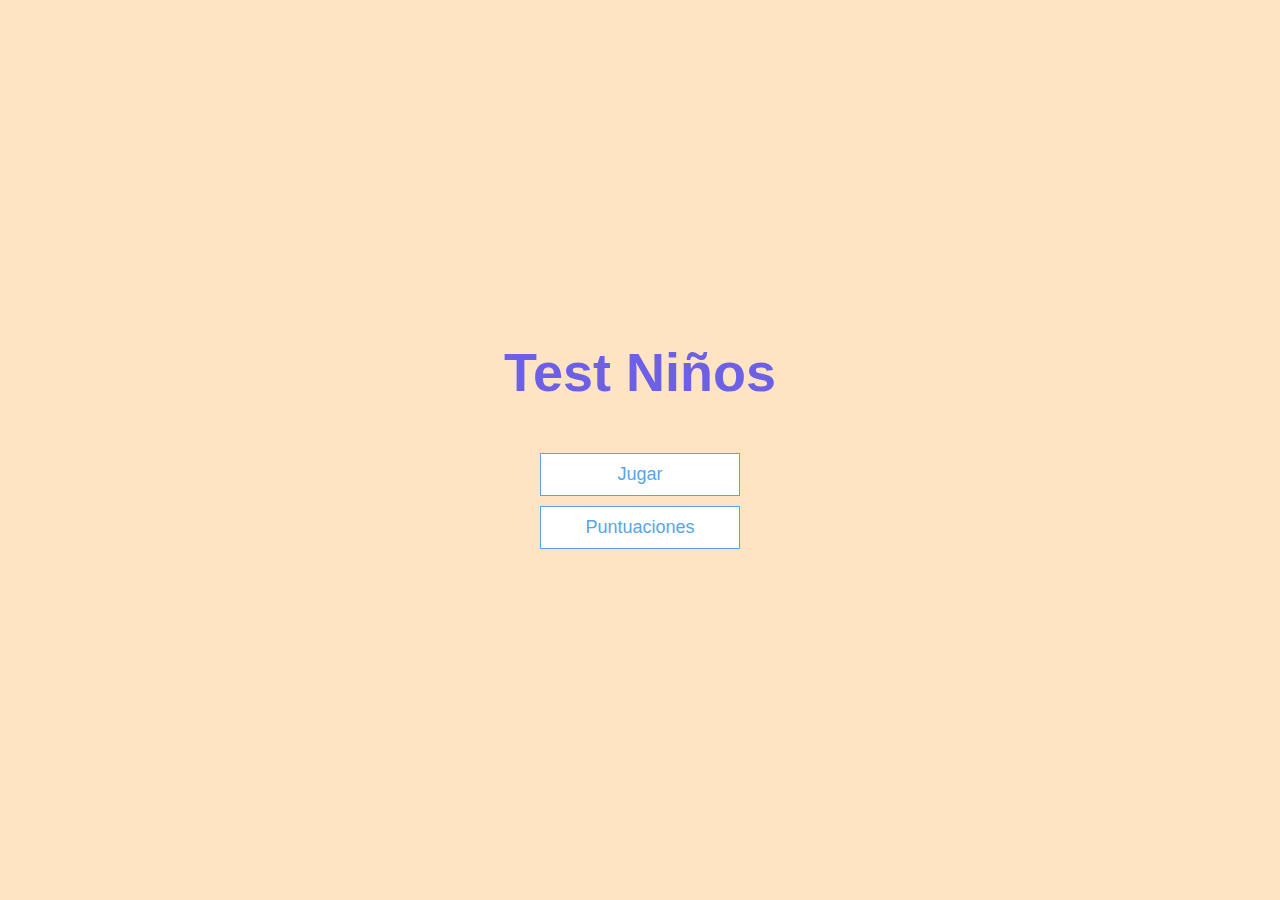
<file: index.html>
<!DOCTYPE html>
<html lang="en">
<head>
    <meta charset="UTF-8">
    <meta name="viewport" content="width=device-width, initial-scale=1.0">
    <link rel="stylesheet" href="./assets/css/style.css">
    <title>Prueba Quizz
    </title>
</head>
<body>
<main>
    <div class="container">
        <div class="flex-center flex-column" id="home">
            <h1>Test Niños</h1>
            <a class="btn" href="./assets/html/game.html">Jugar</a>
            <a class="btn" href="./assets/html/final.html">Puntuaciones</a>
        </div>
    </div>
 </main>   
</body>
</html>
</file>
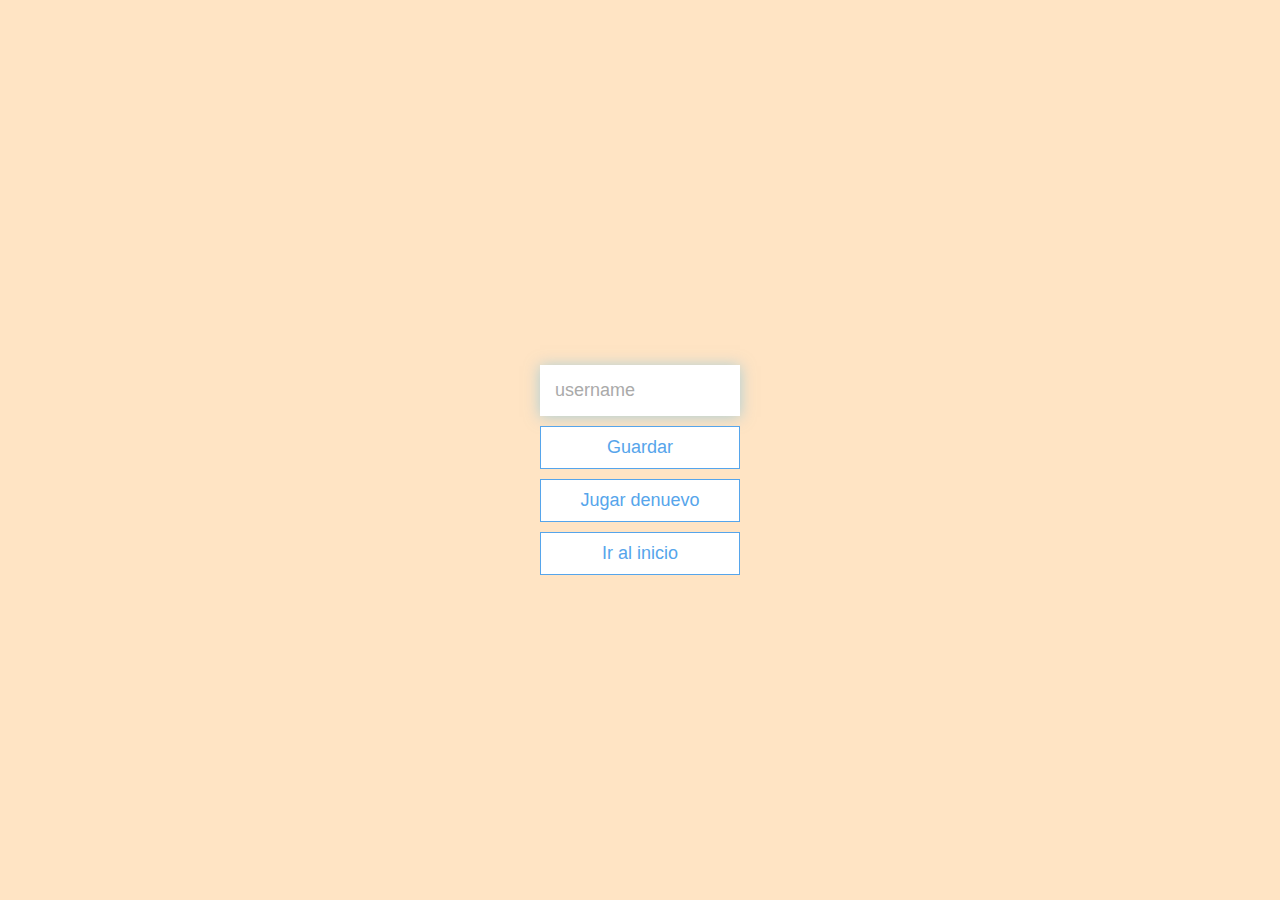
<file: assets/html/final.html>
<!DOCTYPE html>
<html lang="en">
<head>
    <meta charset="UTF-8">
    <meta name="viewport" content="width=device-width, initial-scale=1.0">
    <link rel="stylesheet" href="../css/style.css">
    <title>Felicidades</title>
</head>
<body>
    <div class="container">
        <div class="flex-center flex-column" id="end">
            <h1 id="finalScore">0</h1>
            <form action="">
                <input type="text" name="username" id="username" placeholder="username">
                <button type="submit" class="btn" id="saveScoreBtn" onclick="saveHighScore(event)" > Guardar</button>
            </form>
            <a class="btn" href="./game.html">Jugar denuevo</a>
            <a class="btn" href="../../index.html">Ir al inicio</a>
        </div>
    </div>
    <script src="../js/final.js"></script>
</body>
</html>
</file>
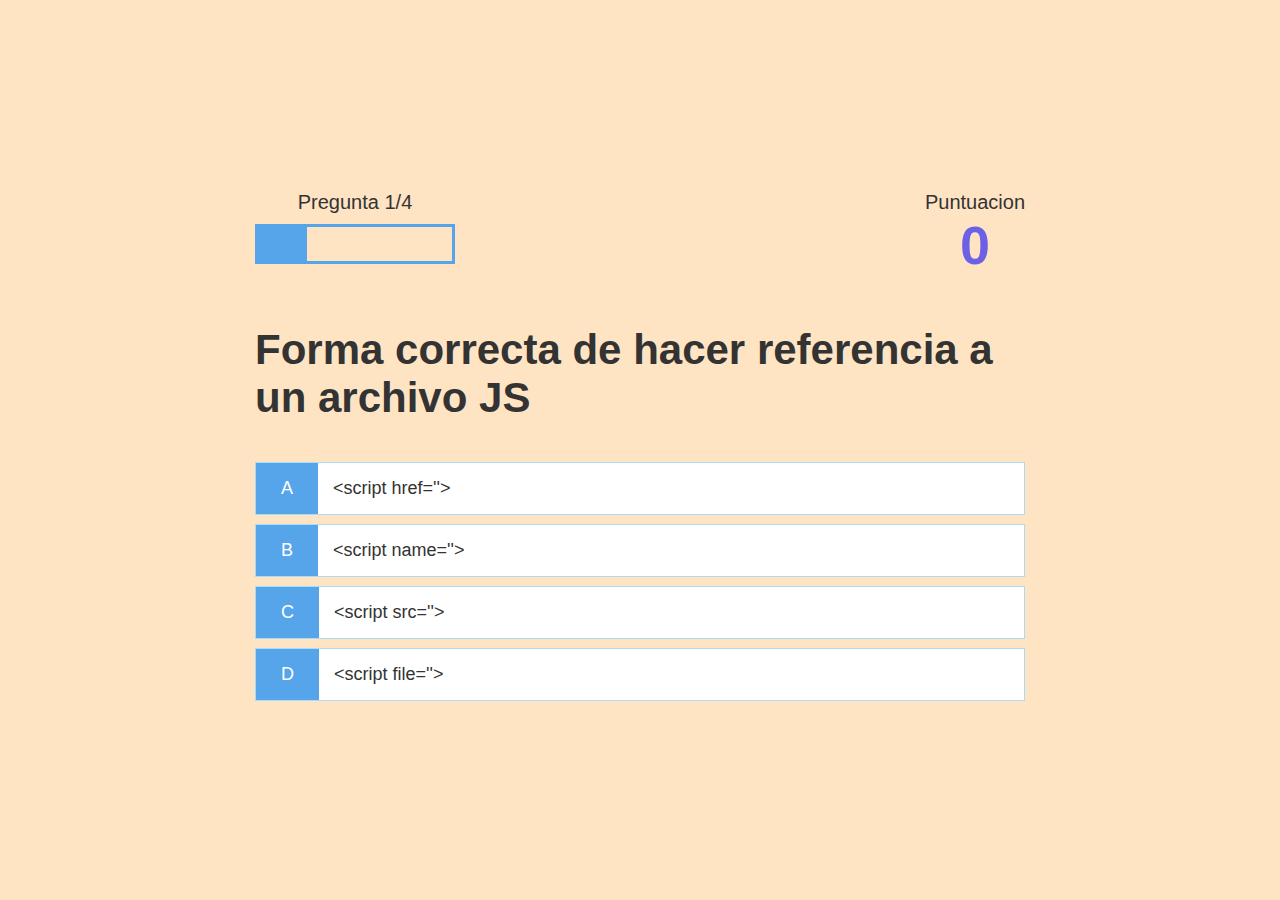
<file: assets/html/game.html>
<!DOCTYPE html>
<html lang="en">
<head>
    <meta charset="UTF-8">
    <meta name="viewport" content="width=device-width, initial-scale=1.0">
    <link rel="stylesheet" href="../css/style.css">
    <link rel="stylesheet" href="../css/game.css">
    <title>Preguntas</title>
</head>
<body>
    <div class="container">
        <div class="justify-center flex-column" id="game">
            <div class="" id="hud">
                <div class="" id="hud-item">
                    <p id="progressText" class="hud-prefix">
                        Pregunta
                    </p>
                    <div id="progressBar">
                        <div id="progressBarFull"></div>
                    </div>
                </div>
                <div class="" id="hud-item">
                    <p class="hud-prefix">
                        Puntuacion
                    </p>
                    <h1 class="hud-main-text" id="score">
                        0
                    </h1>
                </div>


            </div>
            <h2 id="question">¿Pregunta numero uno?</h2>
            <div class="choice-container">
                <p class="choice-prefix">A</p>
                <p class="choice-text" data-number="1">Choice 1</p>
            </div>
            <div class="choice-container">
                <p class="choice-prefix">B</p>
                <p class="choice-text" data-number="2">Choice 2</p>
            </div>
            <div class="choice-container">
                <p class="choice-prefix">C</p>
                <p class="choice-text" data-number="3">Choice 3</p>
            </div>
            <div class="choice-container">
                <p class="choice-prefix">D</p>
                <p class="choice-text" data-number="4">Choice 4</p>
            </div>
        </div>
    </div>

    <script src="../js/game.js"></script>
</body>
</html>
</file>
<file: assets/css/style.css>
:root{
    background-color: bisque;
    font-size: 62.5%;
}

*{
    box-sizing: border-box;
    padding: 0;
    margin: 0;
    font-family: Arial, Helvetica, sans-serif;
    color: #333;

}



h1,h2,h3,h4 {
    margin-bottom: 1rem;
}

h1{
    font-size: 5.4rem;
    color: rgba(0, 0, 255, 0.582);
    margin-bottom: 5rem;
}

h1 > span{
    font-size: 2.4rem;
    font-weight: 500;
}

h2{
    font-size: 4.2rem;
    margin-bottom: 4rem;
    font-weight: 700;
}

h3{
    font-size: 2.8rem;
    font-weight: 500;
}


.container{
    width: 100vw;
    height: 100vh;
    display: flex;
    justify-content: center;
    align-items: center;
    max-width: 800px;
    margin: 0 auto;
    padding: 1.5em;
}

.container > * {
    width: 100%;
}

.flex-column{
    display: flex;
    flex-direction: column;
}

.flex-center{
    justify-content: center;
    align-items: center;
}

.text-center{
    text-align: center;
}

.hidden{
    display:none;
}


/* BTN */

.btn{
    font-size: 1.8rem;
    padding: 1rem 0;
    width: 20rem;
    text-align: center;
    border: 0.1rem solid #56a5eb;
    margin-bottom: 1rem;
    text-decoration: none;
    color: #56a5eb;
    background-color: white ;
    
}

.btn:hover{
    cursor: pointer;
    box-shadow: 0 0.4rem 1.4rem 0 rgba(86, 185, 235, 0.5);
    transform: translateY(-0.1rem);
    transition: transform 150ms;

}

.btn[disabled]:hover{
    cursor: not-allowed;
    box-shadow: none;
    transform: none;
}

/*Forms*/
form {
    width: 100%;
    display: flex;
    flex-direction: column;
    align-items: center;
  }
  
  input {
    
    margin-bottom: 1rem;
    width: 20rem;
    padding: 1.5rem;
    font-size: 1.8rem;
    border: none;
    box-shadow: 0 0.1rem 1.4rem 0 rgba(86, 185, 235, 0.5);
  }
  
  input::placeholder {
    color: #aaa;
  }
</file>
<file: assets/css/game.css>
.choice-container{
    display: flex;
    margin-bottom:  0.5em;
    width: 100%;
    font-size: 1.8rem;
    border: 0.1rem solid rgba(86, 185, 235, 0.5);
    background-color: white;
}

.choice-container:hover{
    cursor: pointer;
    box-shadow: 0 0.4rem 1.4rem 0 rgba(86, 185, 235, 0.5);
    transform: translateY(-0.1rem);
    transition: transform 150ms;
}
.choice-prefix{
    padding: 1.5rem 2.5rem;
    background-color: #56a5eb;
    color: white;
}

.choice-text{
    padding: 1.5rem;
    width: 100%;
}

.correct {
    background-color:  green;
}

.incorrect{
    background-color:  red;
}



#hud {
    display: flex;
    justify-content: space-between;
}

.hud-prefix {
    text-align: center;
    font-size: 2rem;
}

.hud-main-text {
    text-align: center;
}

#progressBar {
    width: 20rem;
    height:  4rem;
    border: 0.3rem solid #56a5eb;
    margin-top: 1rem;
}

#progressBarFull {
    height: 3.4rem;
    background-color: #56a5eb;
    width: 0%;
}
</file>
